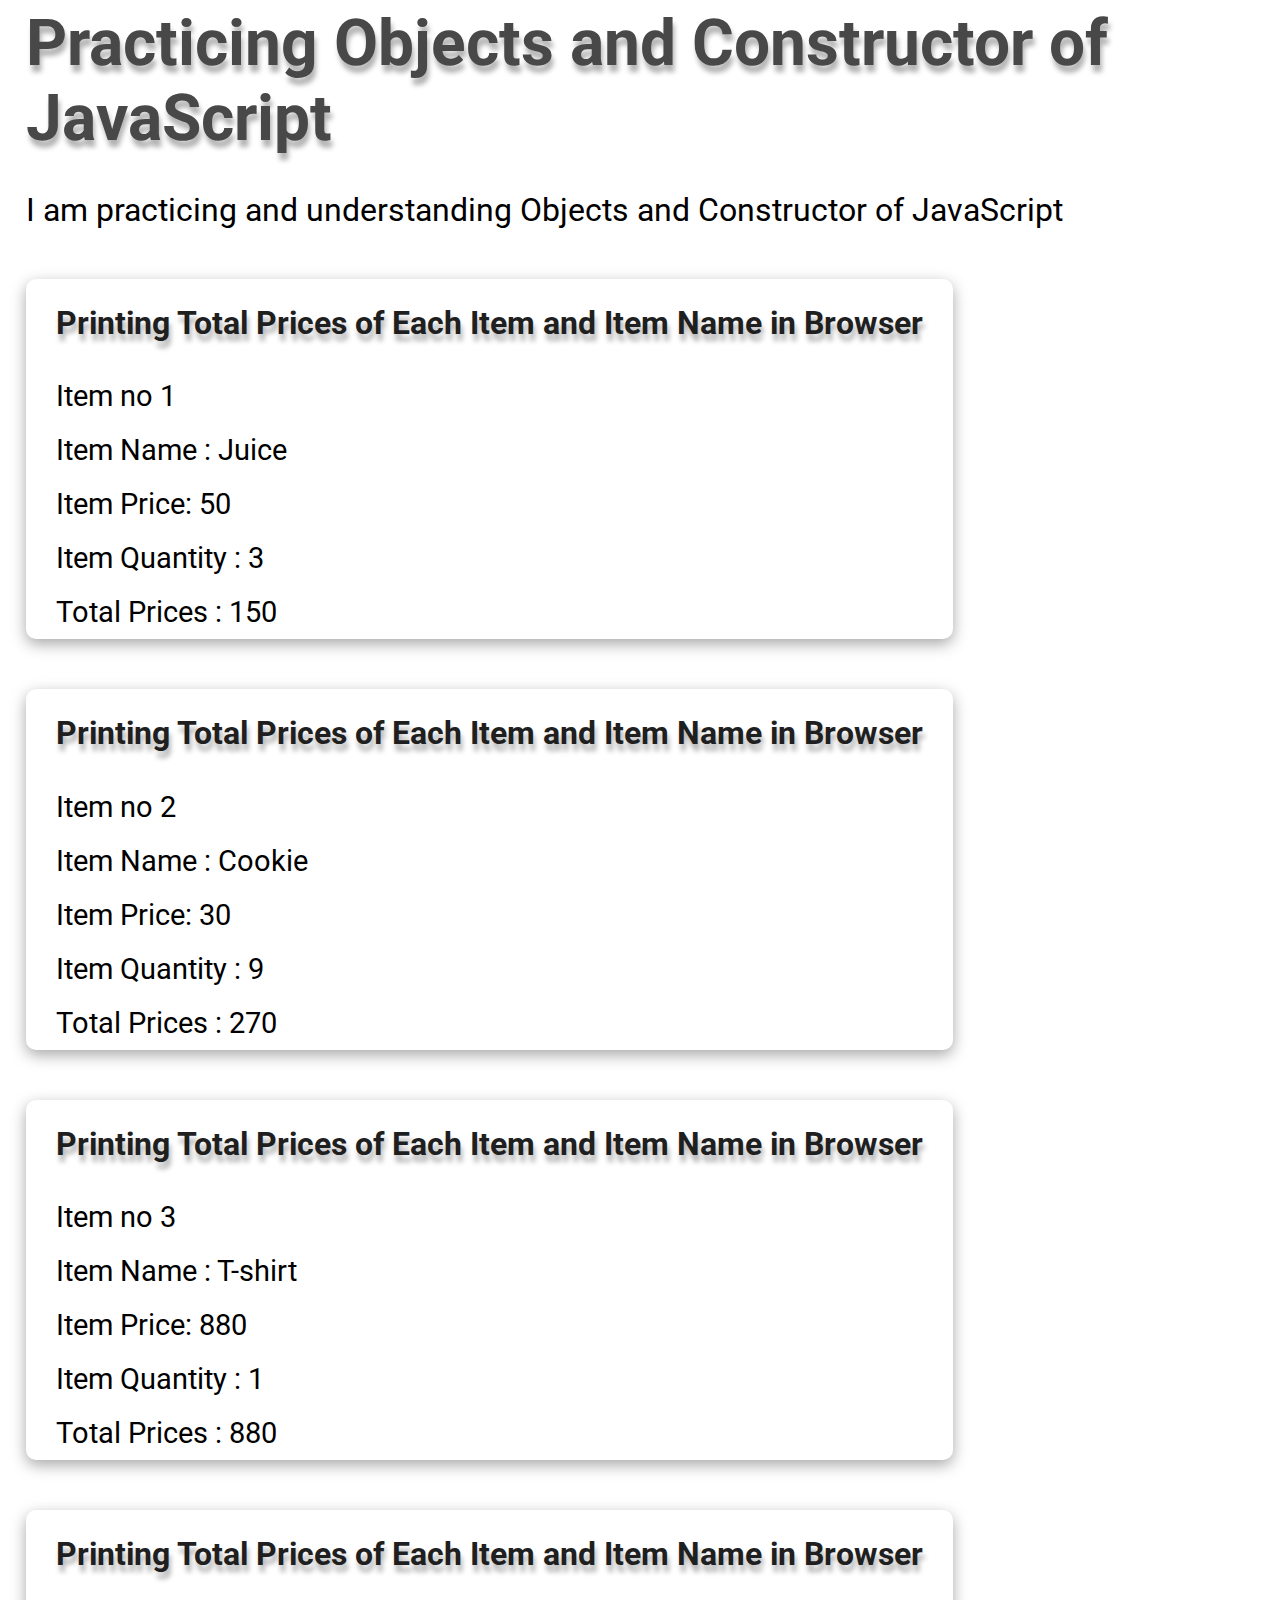
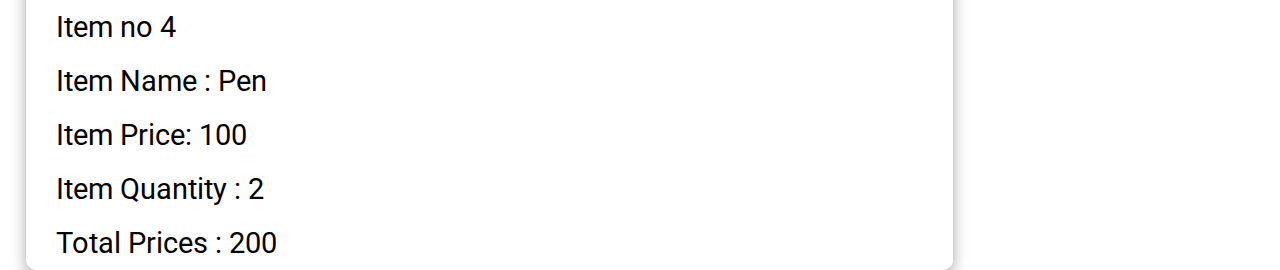
<file: Questions/Question01/q01.html>
<!DOCTYPE html>
<html lang="en">

<head>
    <meta charset="UTF-8">
    <meta name="viewport" content="width=device-width, initial-scale=1.0">
    <title> Objects and Constructor in JavaScript | Question 01</title>
    <link rel="stylesheet" href="./../../style.css">
</head>

<body>
    <div class="container">
        <h1>Practicing Objects and Constructor of JavaScript</h1>
        <p>I am practicing and understanding Objects and Constructor of JavaScript </p>
    </div>

</body>
<script src="./q01.js"></script>

</html>
</file>
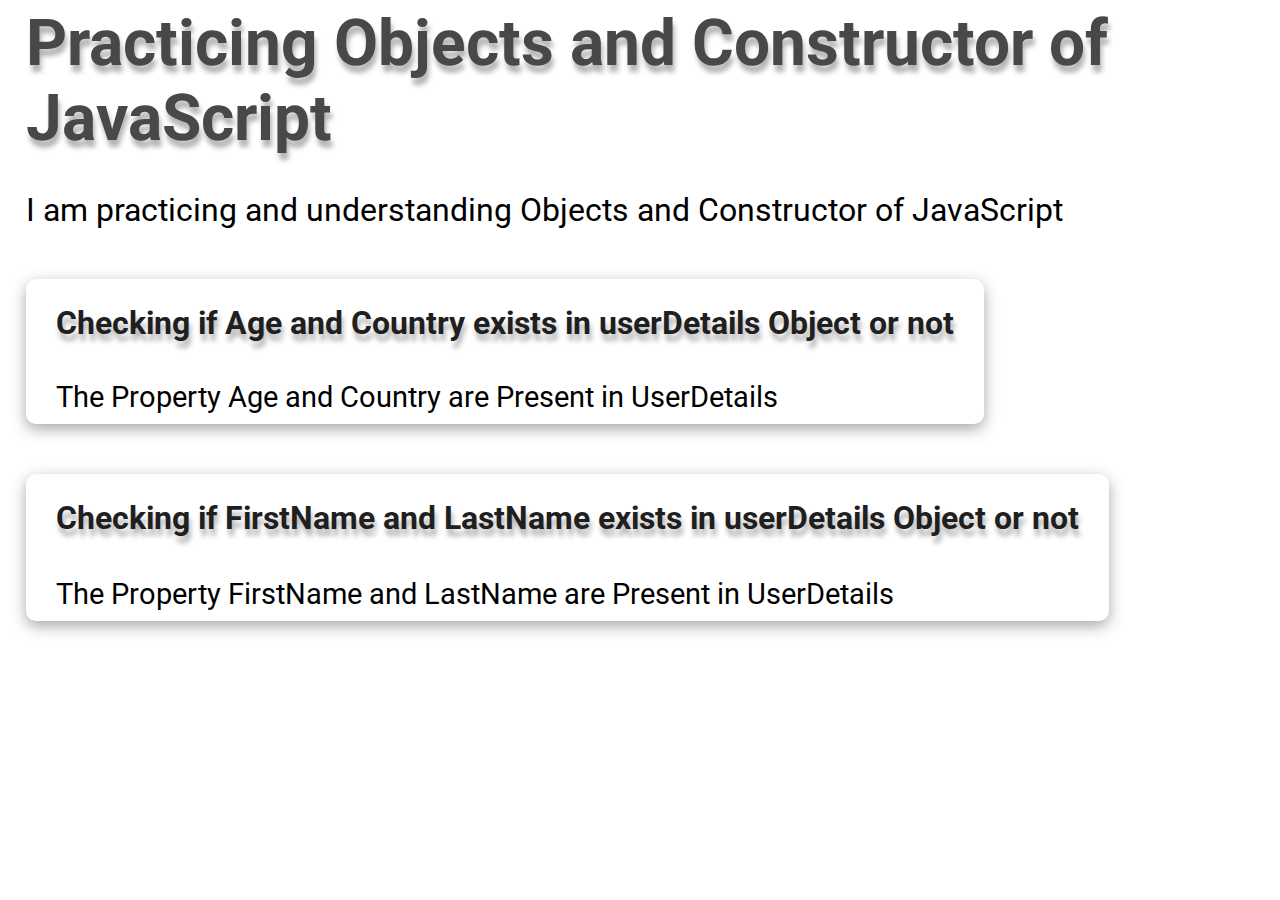
<file: Questions/Question02/q02.html>
<!DOCTYPE html>
<html lang="en">

<head>
    <meta charset="UTF-8">
    <meta name="viewport" content="width=device-width, initial-scale=1.0">
    <title> Objects and Constructor in JavaScript | Question 02</title>
    <link rel="stylesheet" href="./../../style.css">
</head>

<body>
    <div class="container">
        <h1>Practicing  Objects and Constructor of JavaScript</h1>
        <p>I am practicing and understanding  Objects and Constructor of JavaScript </p>
    </div>
    
</body>
<script src="./q02.js"></script>

</html>
</file>
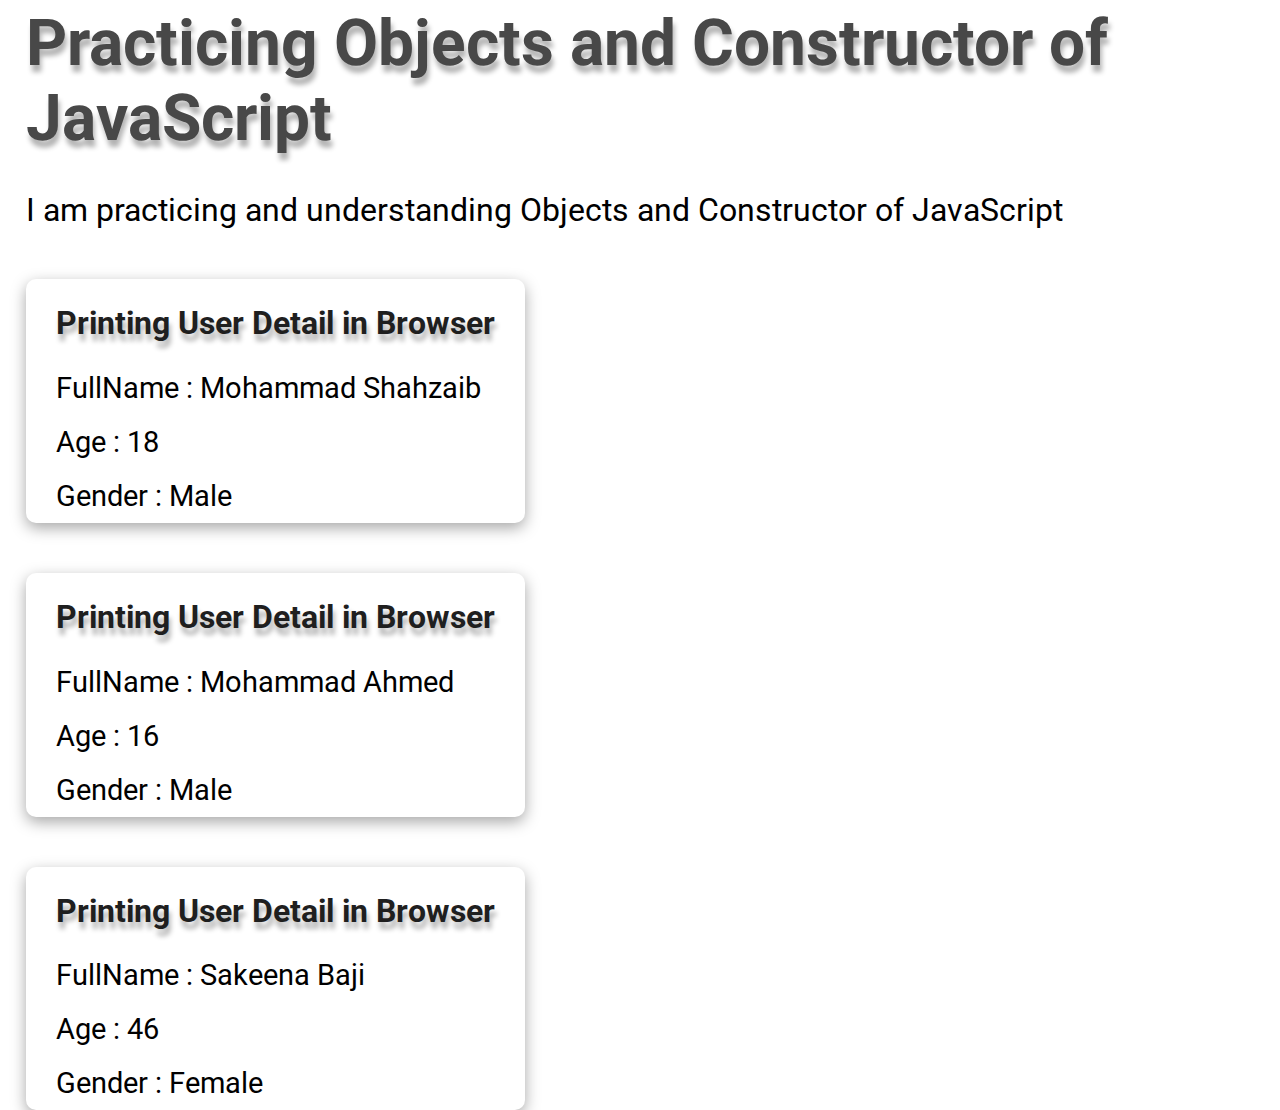
<file: Questions/Question03/q03.html>
<!DOCTYPE html>
<html lang="en">

<head>
    <meta charset="UTF-8">
    <meta name="viewport" content="width=device-width, initial-scale=1.0">
    <title> Objects and Constructor in JavaScript | Question 03</title>
    <link rel="stylesheet" href="./../../style.css">
</head>

<body>
    <div class="container">
        <h1>Practicing  Objects and Constructor of JavaScript</h1>
        <p>I am practicing and understanding  Objects and Constructor of JavaScript </p>
    </div>
    
</body>
<script src="./q03.js"></script>

</html>
</file>
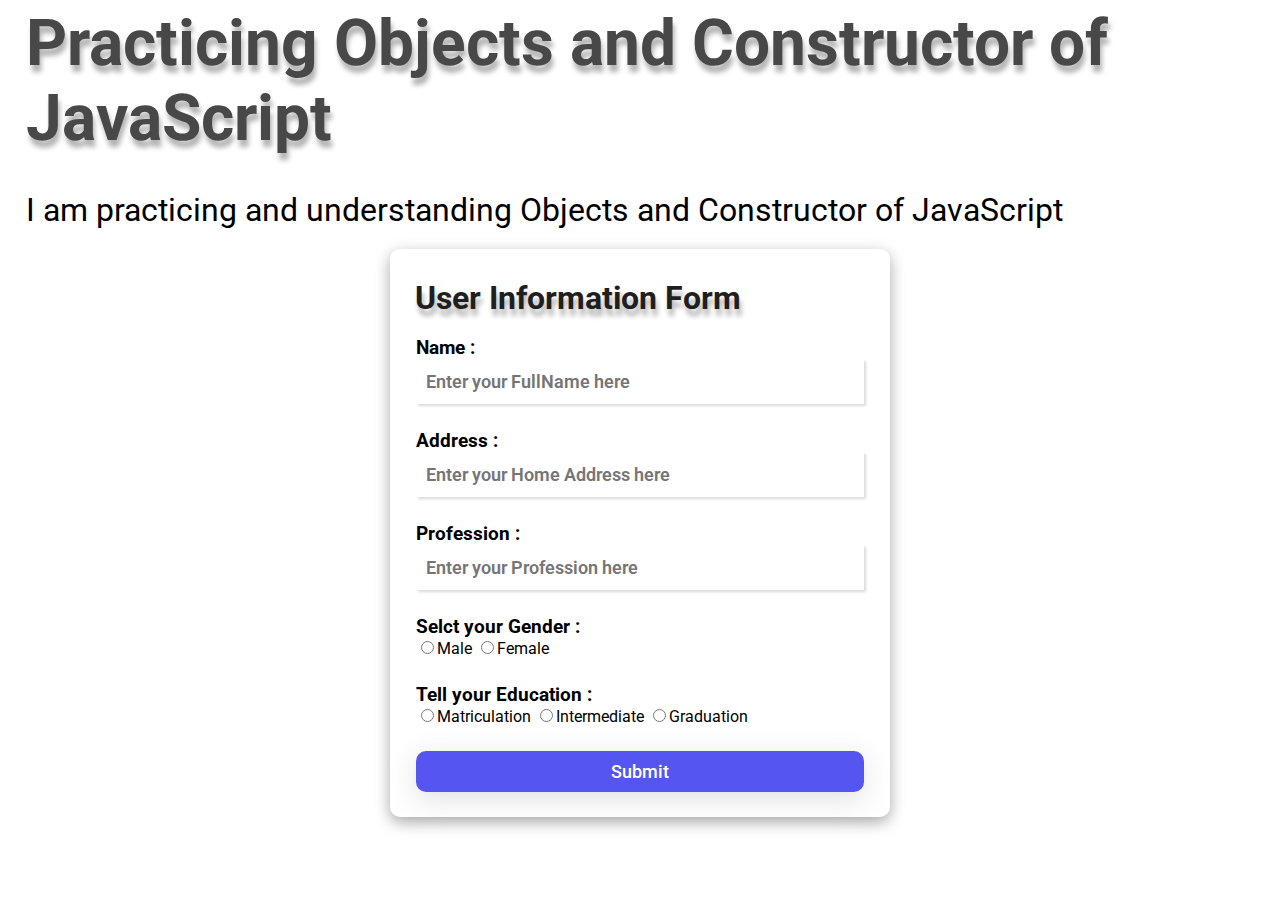
<file: Questions/Question04/q04.html>
<!DOCTYPE html>
<html lang="en">

<head>
    <meta charset="UTF-8">
    <meta name="viewport" content="width=device-width, initial-scale=1.0">
    <title> Objects and Constructor in JavaScript | Question 04</title>
    <link rel="stylesheet" href="./../../style.css">
    <link rel="stylesheet" href="./q04.css">
</head>

<body>
    <div class="container">
        <h1>Practicing Objects and Constructor of JavaScript</h1>
        <p>I am practicing and understanding Objects and Constructor of JavaScript </p>
    </div>

    <!-- User Info Form  -->
    <article id="form-container">
        <h4 id="form-heading">User Information Form</h4>
        <div id="form-content">
            <div class="input-container">
                <h5>Name :</h5>
                <input type="text" name="Name" placeholder="Enter your FullName here" id="name-input"
                    class="inputField" required>
            </div>

            <div class="input-container">
                <h5>Address :</h5>
                <input type="text" name="Address" placeholder="Enter your Home Address here" id="address-input"
                    class="inputField" required>
            </div>
            <div class="input-container">
                <h5>Profession :</h5>
                <input type="text" name="Profession" placeholder="Enter your Profession here" id="profession-input"
                    class="inputField" required>
            </div>
            <div class="input-container">
                <h5>Selct your Gender :</h5>
                <input type="radio" name="gender" value="Male" class="genderInputField" onclick="catchGender(this)">Male
                <input type="radio" name="gender" value="Female" class="genderInputField"
                    onclick="catchGender(this)">Female
            </div>
            <div class="input-container">
                <h5>Tell your Education :</h5>
                <input type="radio" name="education" value="Matriculation" class="educationInputField"
                    onclick="catchEducation(this)">Matriculation
                <input type="radio" name="education" value="Intermediate" class="educationInputField"
                    onclick="catchEducation(this)">Intermediate
                <input type="radio" name="education" value="Graduation" class="educationInputField"
                    onclick="catchEducation(this)">Graduation
            </div>

            <button id="submit-btn" onclick="submitValues()">Submit</button>

        </div>
        <div id="info-container">
            
        </div>
    </article>

</body>
<script src="./q04.js"></script>

</html>
</file>
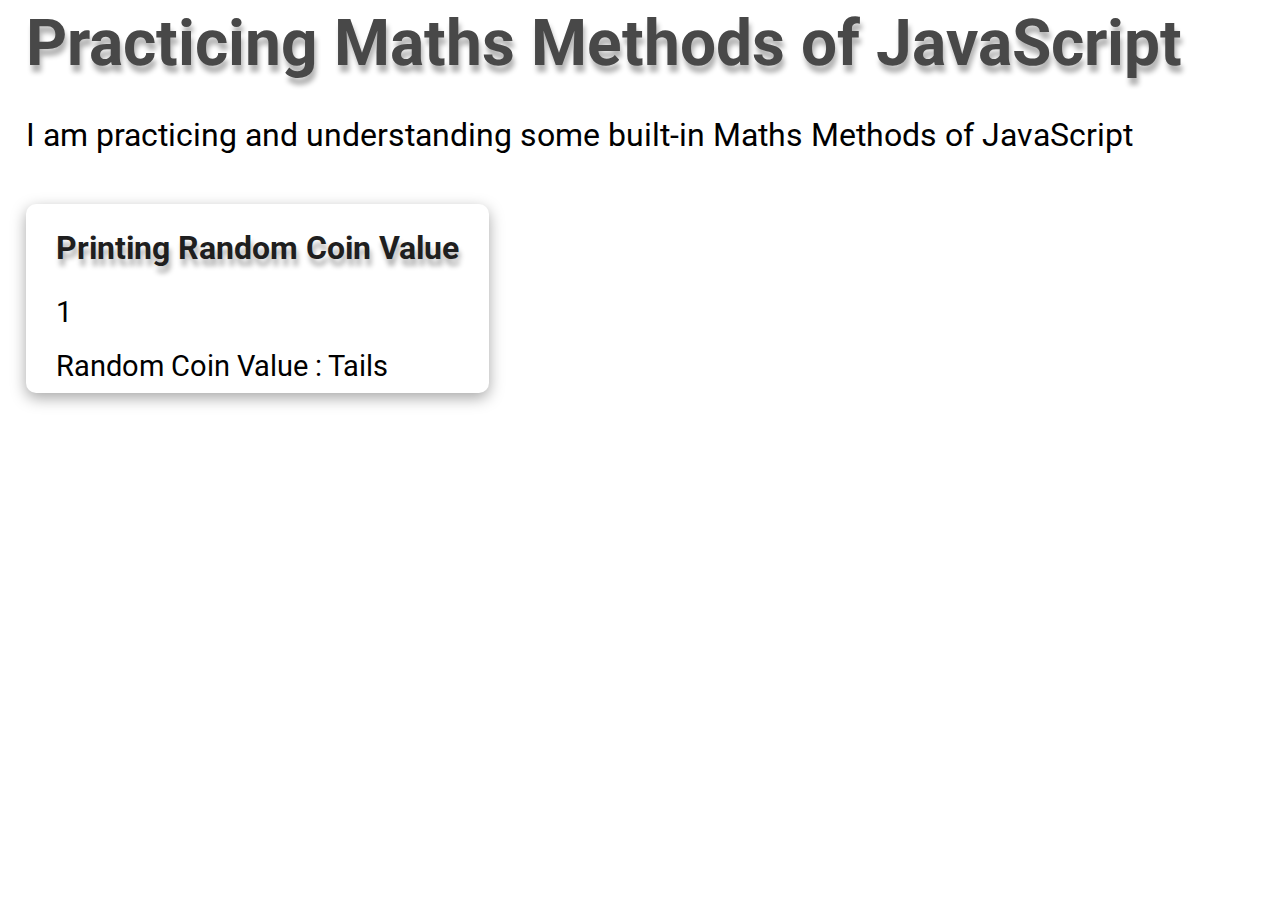
<file: Questions/Question05/q05.html>
<!DOCTYPE html>
<html lang="en">

<head>
    <meta charset="UTF-8">
    <meta name="viewport" content="width=device-width, initial-scale=1.0">
    <title>Maths Methods in JavaScript | Question 05</title>
    <link rel="stylesheet" href="./../../style.css">
</head>

<body>
    <div class="container">
        <h1>Practicing Maths Methods of JavaScript</h1>
        <p>I am practicing and understanding some built-in Maths Methods of JavaScript </p>
    </div>
    
</body>
<script src="./q05.js"></script>

</html>
</file>
<file: style.css>
/* Goblin One Font  */
@import url('https://fonts.googleapis.com/css2?family=Amarante&display=swap');
/* Roboto Font  */
@import url('https://fonts.googleapis.com/css2?family=Roboto:ital,wght@0,100;0,300;0,400;0,500;0,700;0,900;1,100;1,300;1,400;1,500;1,700;1,900&display=swap');

body {
    padding: 0% 2%;
    margin: 0%;
    /* text-align: center; */
}

* {
    box-sizing: border-box;
    font-family: "Roboto";
}


.container {
    display: flex;
    flex-direction: column;
    gap: 35px;
    margin-top: 6px;
}

h1 {
    margin: 0%;
    font-size: 4rem;
    color: #484848;
    text-shadow: 2px 7px 5px rgba(0, 0, 0, 0.3),
        0px -4px 10px rgba(255, 255, 255, 0.3);
}

p {
    font-size: 2rem;
    margin: 0%;
}

h3 {}

.page-links {
    width: 100%;
    display: flex;
    flex-direction: column;
    /* flex-wrap: wrap; */
    column-gap: 50px;
    row-gap: 20px;
    color: blue;
}

.page-links>li>a {
    font-size: 1.5rem;
    color: blue;
}

.other-page-links {
    padding: 4px;
    display: flex;
    gap: 10px;
}

h4{
    font-size: 2rem;
    margin: 2% 0%;
    margin-top: 15px;
    color: #1f1f1f;
    text-shadow: 2px 7px 5px rgba(0, 0, 0, 0.3),
        0px -4px 10px rgba(255, 255, 255, 0.3);
}

.card{
    width: fit-content;
    border-radius: 10px;
    display: flex;
    flex-direction: column;
    gap: 20px;
    font-size: 1.8rem;
    padding:10px 30px;
    margin-top: 50px;
    box-shadow: rgba(0, 0, 0, 0.35) 0px 5px 15px;
}

.card>h3{
    color: black;
}
</file>
<file: Questions/Question04/q04.css>
#form-container{
    min-width:  375px;
    max-width:  500px;
    margin: 20px auto;
    padding: 15px 25px;
    /* border: 2px solid #484844; */
    border-radius: 10px;
    box-shadow: rgba(0, 0, 0, 0.35) 0px 5px 15px;
}

#form-content{
    /* border: 2px solid black; */
    padding: 10px 1px;
    display: flex;
    flex-direction: column;
    gap: 25px
}

.input-container>h5{
   font-size: 19px;
   margin: 0%;
}

.inputField{
    width: 100%;
    height: 45px;
    padding: 0px 10px;
    font-size: 18px;
    font-weight: 600;
    border: none;
    outline: none;
    box-shadow: rgba(0, 0, 0, 0.15) 1.95px 1.95px 2.6px;
}

.inputField:hover{
    border: 2px solid rgb(85, 85, 241); 
}
.inputField:focus{
    border: 2px solid rgb(85, 85, 241); 
}

#submit-btn{
    background-color: rgb(85, 85, 241);
    border: none;
    outline: none;
    padding:10px;
    color:  #fff;
    font-size: 18px;
    font-weight: 500;
    border-radius: 10px;
    box-shadow: rgba(100, 100, 111, 0.2) 0px 7px 29px 0px;
}


#info-container{
    display: flex;
    flex-direction: column;
    gap: 5px;
    font-size: 24px;
    font-weight: 400;
    padding: 10px 0px;
    display: none;
}
</file>
